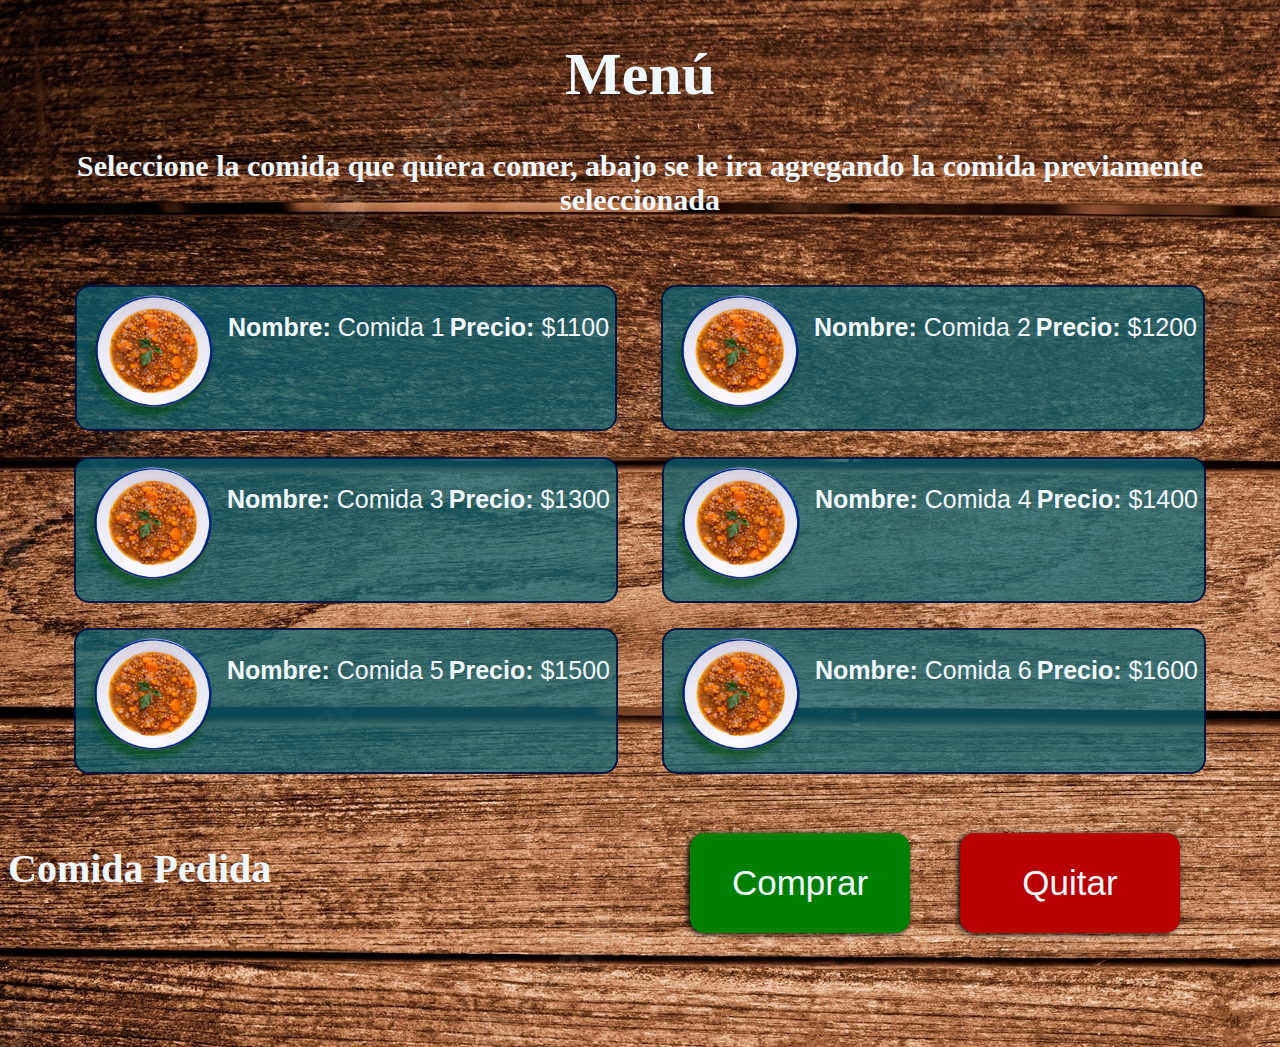
<file: index.html>
<!DOCTYPE html>
<html lang="en">
<head>
    <meta charset="UTF-8">
    <meta http-equiv="X-UA-Compatible" content="IE=edge">
    <meta name="viewport" content="width=device-width, initial-scale=1.0">
    <title>Menu</title>
    <link rel="stylesheet" href="style/main.css">
</head>
<body>
    <h1>Menú</h1>
    <p class="intruccuion">Seleccione la comida que quiera comer, abajo se le ira agregando la comida previamente seleccionada</p>
    <div class="comida">
        <div class="clases-comida">
                    <button onclick="agregaruno('A')" class="comida2" id="comida-primera" value="boton">
                        <img src="img/2.png" id="imagen" alt="">
                        <p class="parrafo" id="info"><span>Nombre: </span>Comida 1</p>
                        <p class="parrafo" id="info"><span>Precio: </span>$1100</p>
                    </button>


                    <button onclick="agregardos('B')" class="comida2" id="comida-segunda">
                        <img src="img/2.png" id="imagen" alt="">
                        <p class="parrafo" id="info"><span>Nombre: </span>Comida 2</p>
                        <p class="parrafo" id="info"><span>Precio: </span>$1200</p>
                    </button>



                    <button onclick="agregartres('C')" class="comida2" id="comida-tercera">
                        <img src="img/2.png" id="imagen" alt="">
                        <p class="parrafo" id="info"><span>Nombre: </span>Comida 3</p>
                        <p class="parrafo" id="info"><span>Precio: </span>$1300</p>
                    </button>



                    <button onclick="agregarcuatro('D')" class="comida2" id="comida-cuarta">
                        <img src="img/2.png" id="imagen" alt="">
                        <p class="parrafo" id="info"><span>Nombre: </span>Comida 4</p>
                        <p class="parrafo" id="info"><span>Precio: </span>$1400</p>
                    </button>



                    <button onclick="agregarquinto('E')" class="comida2" id="comida-quinta">
                        <img src="img/2.png" id="imagen" alt="">
                        <p class="parrafo" id="info"><span>Nombre: </span>Comida 5</p>
                        <p class="parrafo" id="info"><span>Precio: </span>$1500</p>
                    </button>



                    <button onclick="agregarsexto('F')" class="comida2" id="comida-sexta">
                        <img src="img/2.png" id="imagen" alt="">
                        <p class="parrafo" id="info"><span>Nombre: </span>Comida 6</p>
                        <p class="parrafo" id="info"><span>Precio: </span>$1600</p>
                    </button>

            </div>
        </div>
    </div>

    <div>
        <h2>Comida Pedida</h2>
        <div  id="comida-pedida">

        </div>

        <div class="botones">

            <div class="comprar boton" id="comprar">
                <button onclick="comprar()" >Comprar</button>
            </div>

            <div class="eliminar boton">
                <button onclick="eliminar('btnEliminar')">Quitar</button>
            </div>
            
        </div>
    </div>

    <script src="js/main.js"></script>
</body>
</html>
</file>
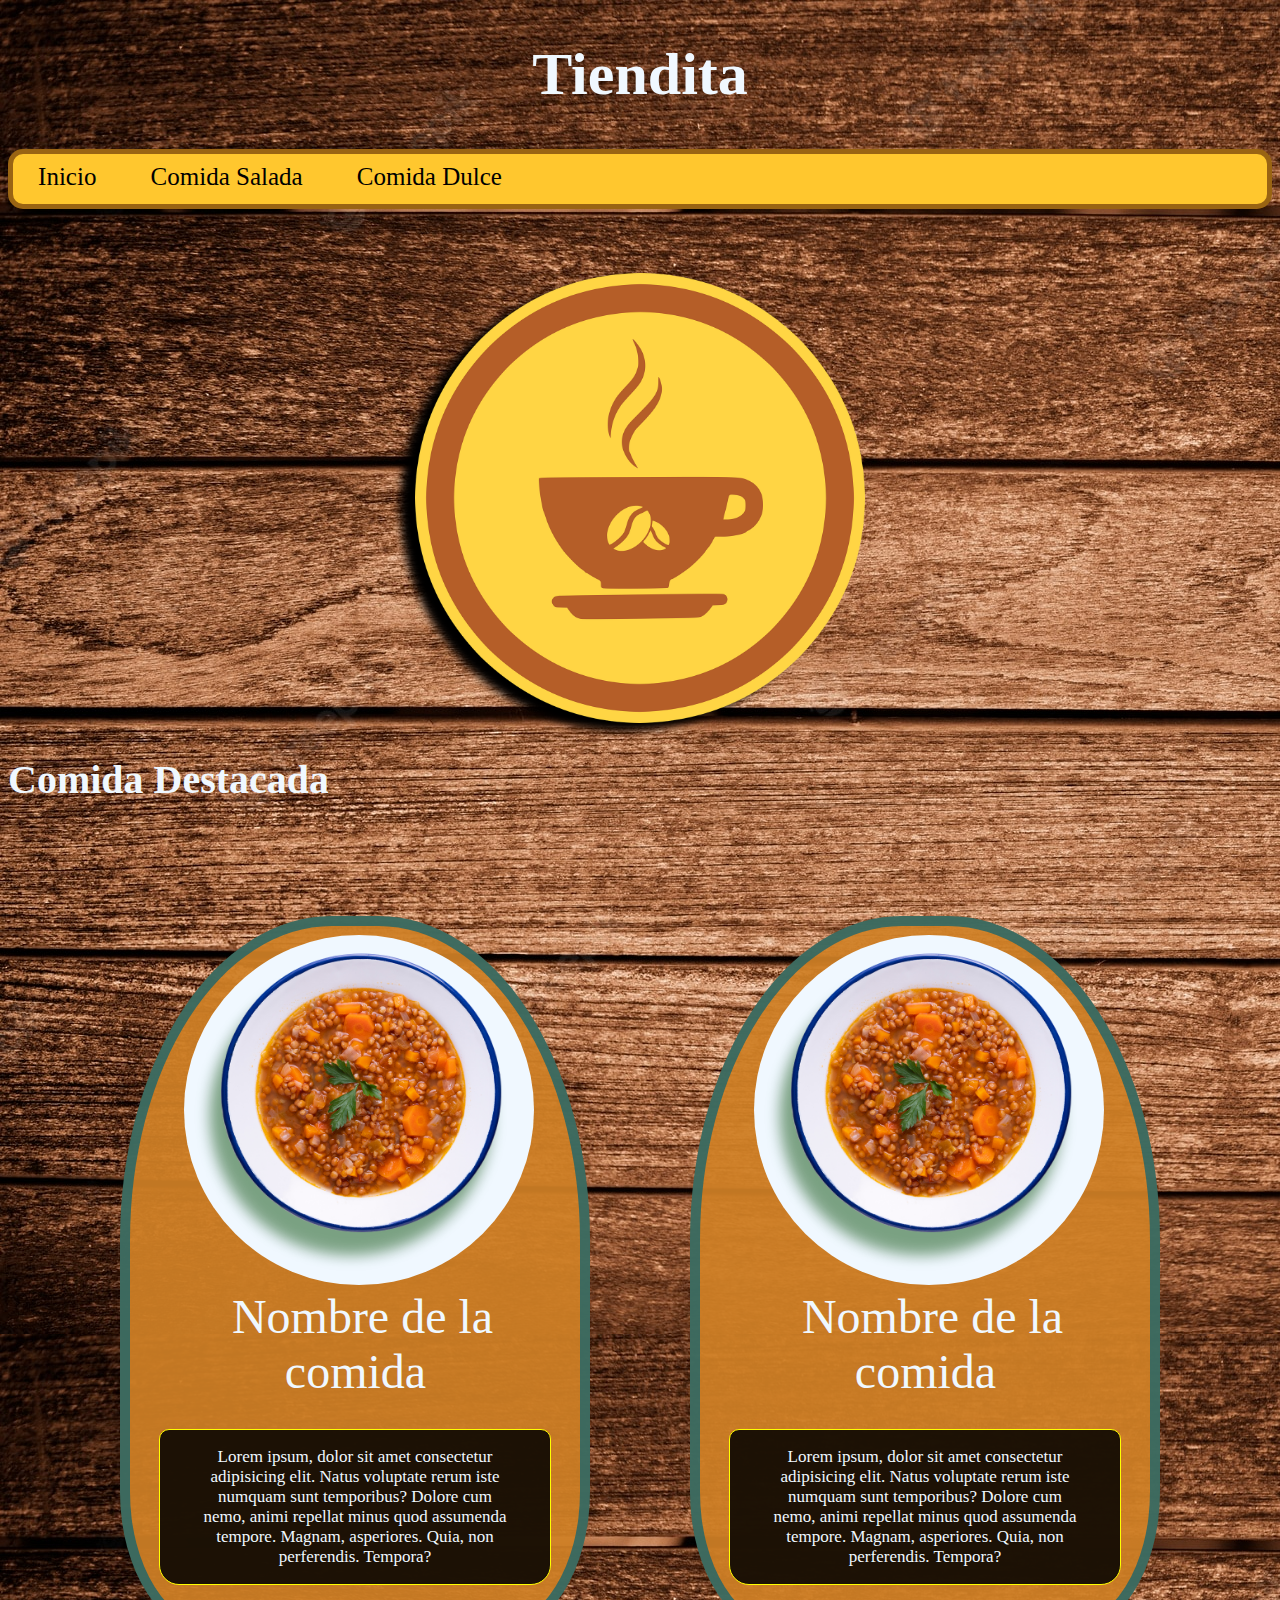
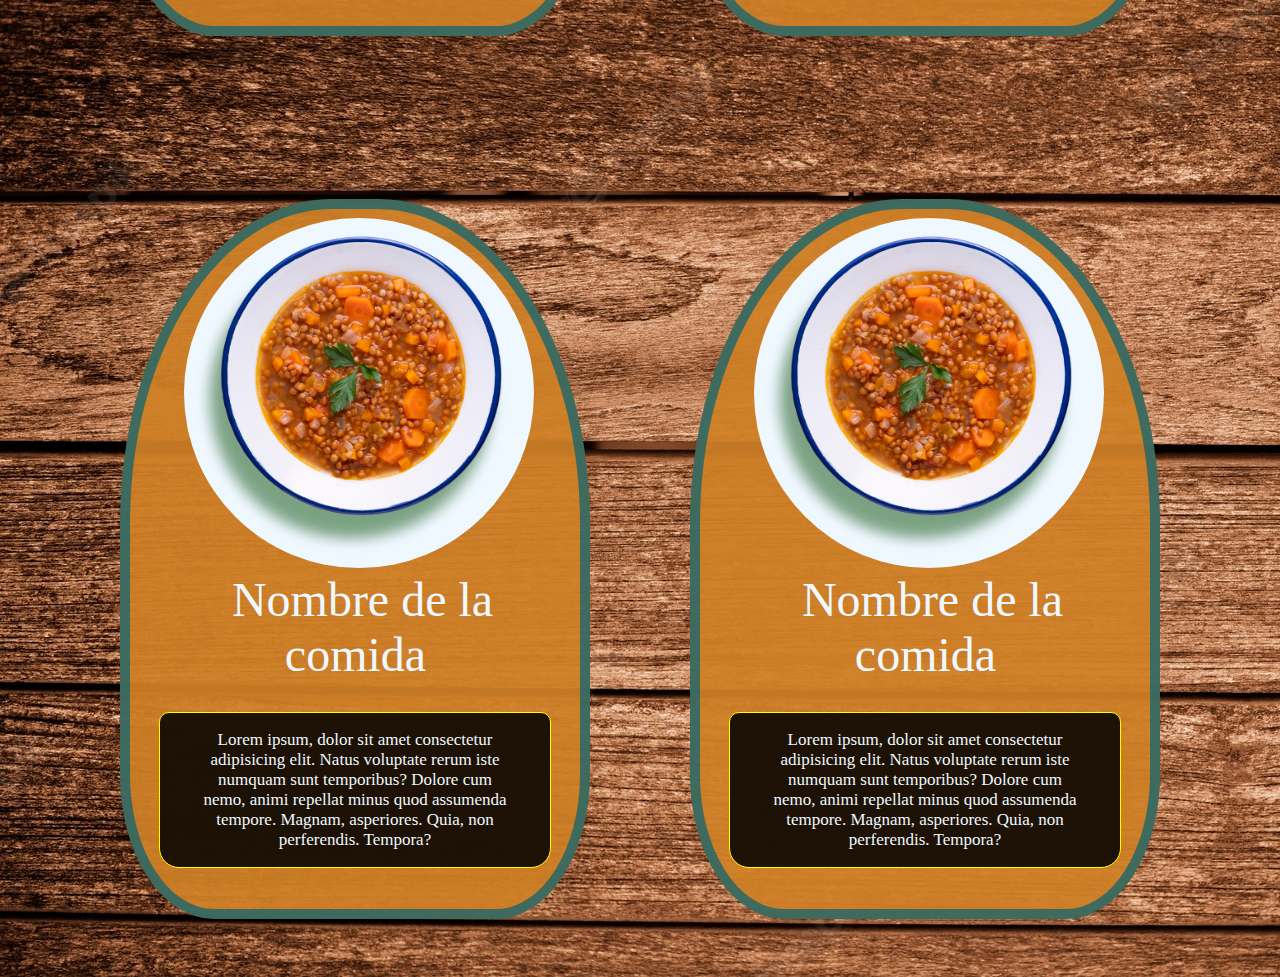
<file: src/index.html>
<!DOCTYPE html>
<html lang="en">
<head>
    <meta charset="UTF-8">
    <meta http-equiv="X-UA-Compatible" content="IE=edge">
    <meta name="viewport" content="width=device-width, initial-scale=1.0">
    <title>Tiendita</title>
    <link rel="stylesheet" href="style/main.css">
    <link rel="icon" href="img/Icono/coffee.png">
</head>
<body>
    <h1>Tiendita</h1>
    <div class="nav">
        <li>
            <a href="index.html">Inicio</a>
            <a href="menuSalado.html">Comida Salada</a>
            <a href="">Comida Dulce</a>
        </li>
    </div>

    <div class="icono">
        <img src="img/Icono/coffee.png" alt="icono">
    </div>

    <h2>Comida Destacada</h2>

    <div class="comida-popular">

        <div class="detalleDeLaComida">
            <div class="vitrina ">
                <img src="img/2.png" alt="">
                <a href="menuSalado.html" class="nombreDelAlimento">Nombre de la comida</a>
            </div>
            
            <div class="discripcionComida">
                <p>Lorem ipsum, dolor sit amet consectetur adipisicing elit. Natus voluptate rerum iste numquam sunt temporibus? Dolore cum nemo, animi repellat minus quod assumenda tempore. Magnam, asperiores. Quia, non perferendis. Tempora?</p>
            </div>
        </div>
        
        <div class="detalleDeLaComida2">
            <div class="vitrina2 ">
                <img src="img/2.png" alt="">
                <a href="menuSalado.html" class="nombreDelAlimento">Nombre de la comida</a>
            </div>
            
            <div class="discripcionComida">
                <p>Lorem ipsum, dolor sit amet consectetur adipisicing elit. Natus voluptate rerum iste numquam sunt temporibus? Dolore cum nemo, animi repellat minus quod assumenda tempore. Magnam, asperiores. Quia, non perferendis. Tempora?</p>
            </div>
        </div>

    </div>

    <div class="comida-popular">

        <div class="detalleDeLaComida">
            <div class="vitrina ">
                <img src="img/2.png" alt="">
                <a href="menuSalado.html" class="nombreDelAlimento">Nombre de la comida</a>
            </div>

            <div class="discripcionComida">
                <p>Lorem ipsum, dolor sit amet consectetur adipisicing elit. Natus voluptate rerum iste numquam sunt temporibus? Dolore cum nemo, animi repellat minus quod assumenda tempore. Magnam, asperiores. Quia, non perferendis. Tempora?</p>
            </div>
        </div>
        
        <div class="detalleDeLaComida2">
            <div class="vitrina2 ">
                <img src="img/2.png" href alt="">
                <a href="menuSalado.html" class="nombreDelAlimento">Nombre de la comida</a>
            </div>
            
            <div class="discripcionComida">
                <p>Lorem ipsum, dolor sit amet consectetur adipisicing elit. Natus voluptate rerum iste numquam sunt temporibus? Dolore cum nemo, animi repellat minus quod assumenda tempore. Magnam, asperiores. Quia, non perferendis. Tempora?</p>
            </div>
        </div>
        
    </div>
</body>
</html>
</file>
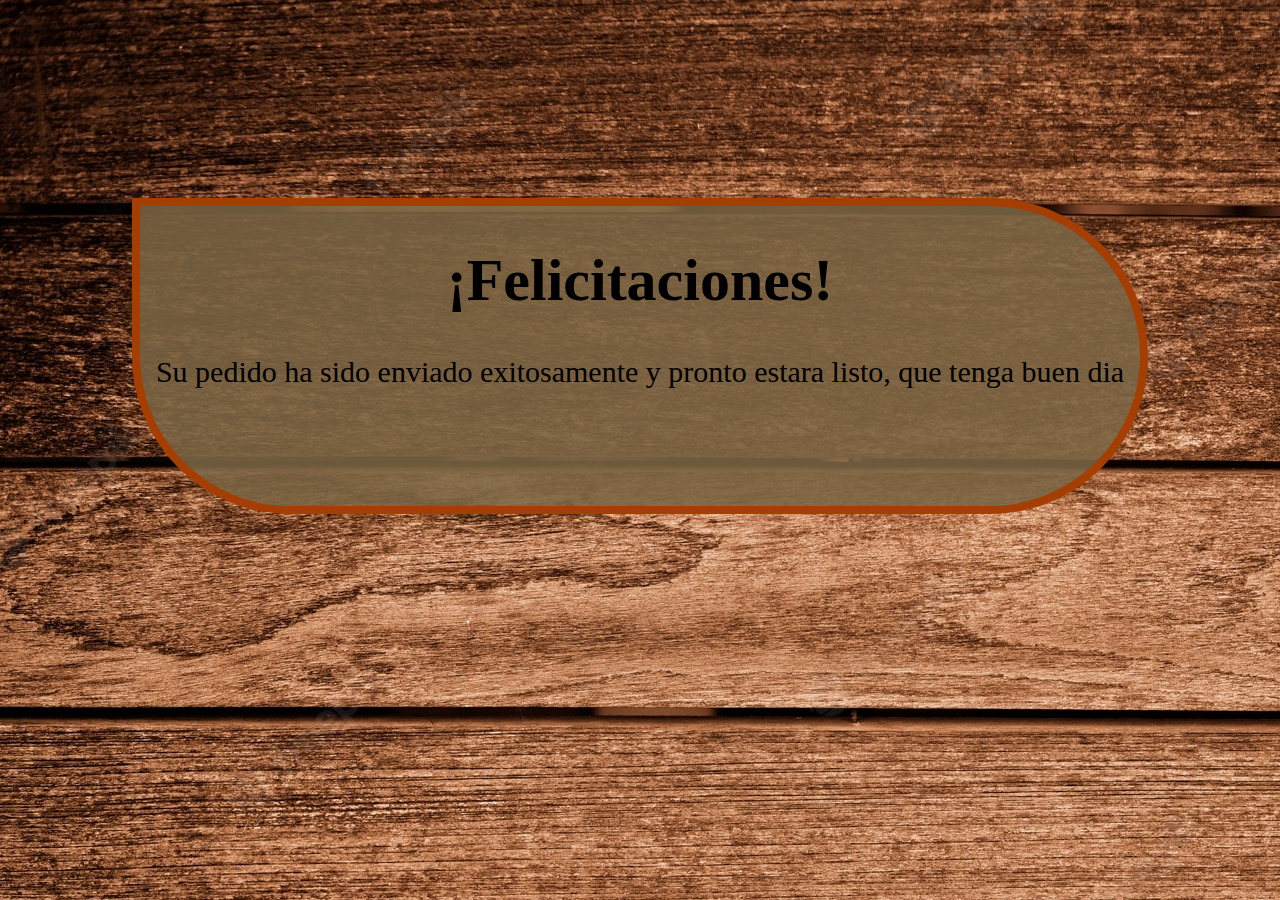
<file: Comprado.html>
<!DOCTYPE html>
<html lang="en">
<head>
    <meta charset="UTF-8">
    <meta http-equiv="X-UA-Compatible" content="IE=edge">
    <meta name="viewport" content="width=device-width, initial-scale=1.0">
    <title>Compra</title>
    <link rel="stylesheet" href="style/main.css">
</head>
<body>
    
    <div class="comida">
        <div class="mensaje">
            <h1 class="texto-mensaje">¡Felicitaciones!</h1>
            <p class="texto-mensaje Compra-parrafo">Su pedido ha sido enviado exitosamente y pronto estara listo, que tenga buen dia</p>
        </div>
    </div>

    <script src="js/main.js"></script>
</body>
</html>
</file>
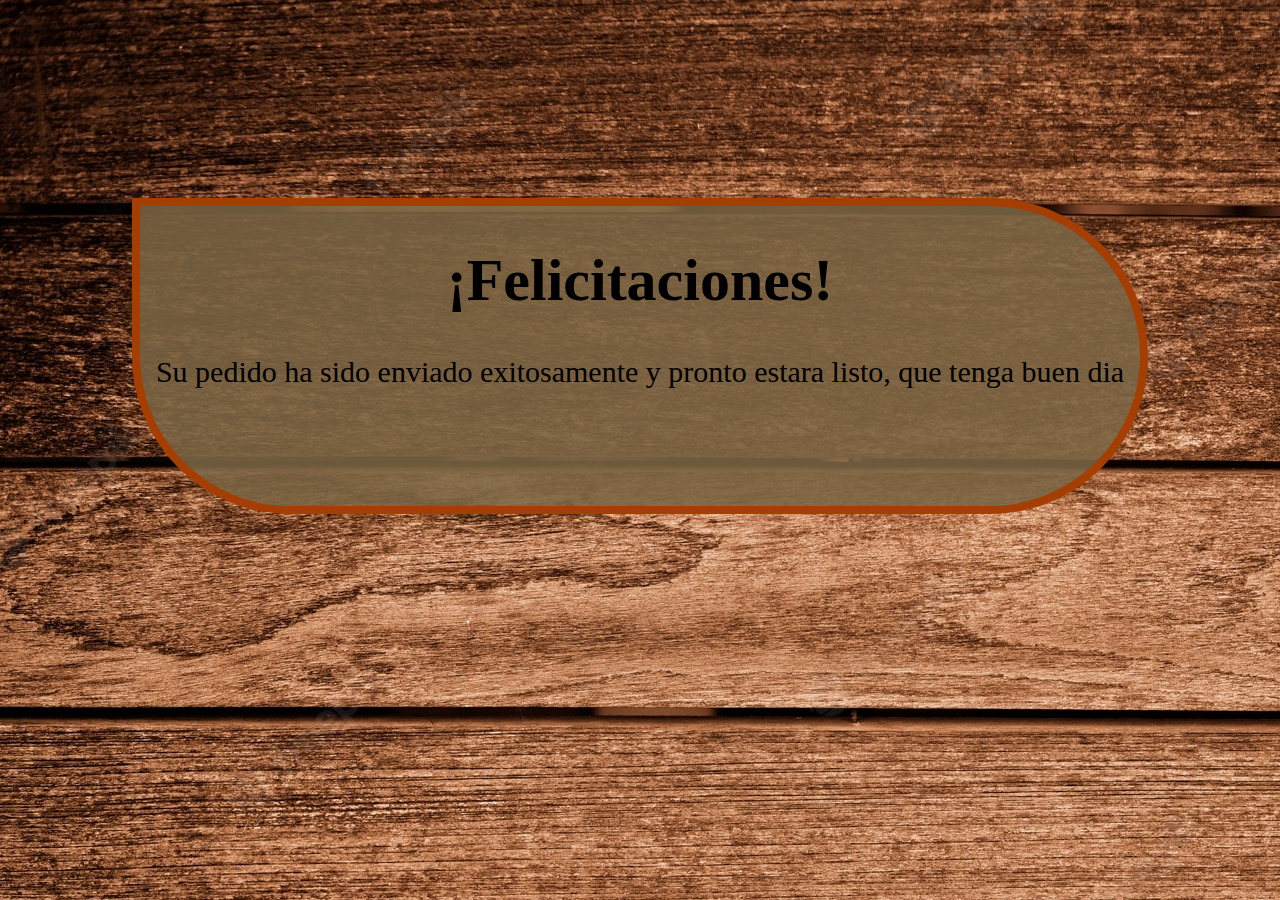
<file: src/Comprado.html>
<!DOCTYPE html>
<html lang="en">
<head>
    <meta charset="UTF-8">
    <meta http-equiv="X-UA-Compatible" content="IE=edge">
    <meta name="viewport" content="width=device-width, initial-scale=1.0">
    <title>Compra</title>
    <link rel="stylesheet" href="style/main.css">
    <link rel="icon" href="img/Icono/coffee.png">
</head>
<body>
    
    <div class="comida">
        <div class="mensaje">
            <h1 class="texto-mensaje">¡Felicitaciones!</h1>
            <p class="texto-mensaje Compra-parrafo">Su pedido ha sido enviado exitosamente y pronto estara listo, que tenga buen dia</p>
        </div>
    </div>

    <script src="js/main.js"></script>
</body>
</html>
</file>
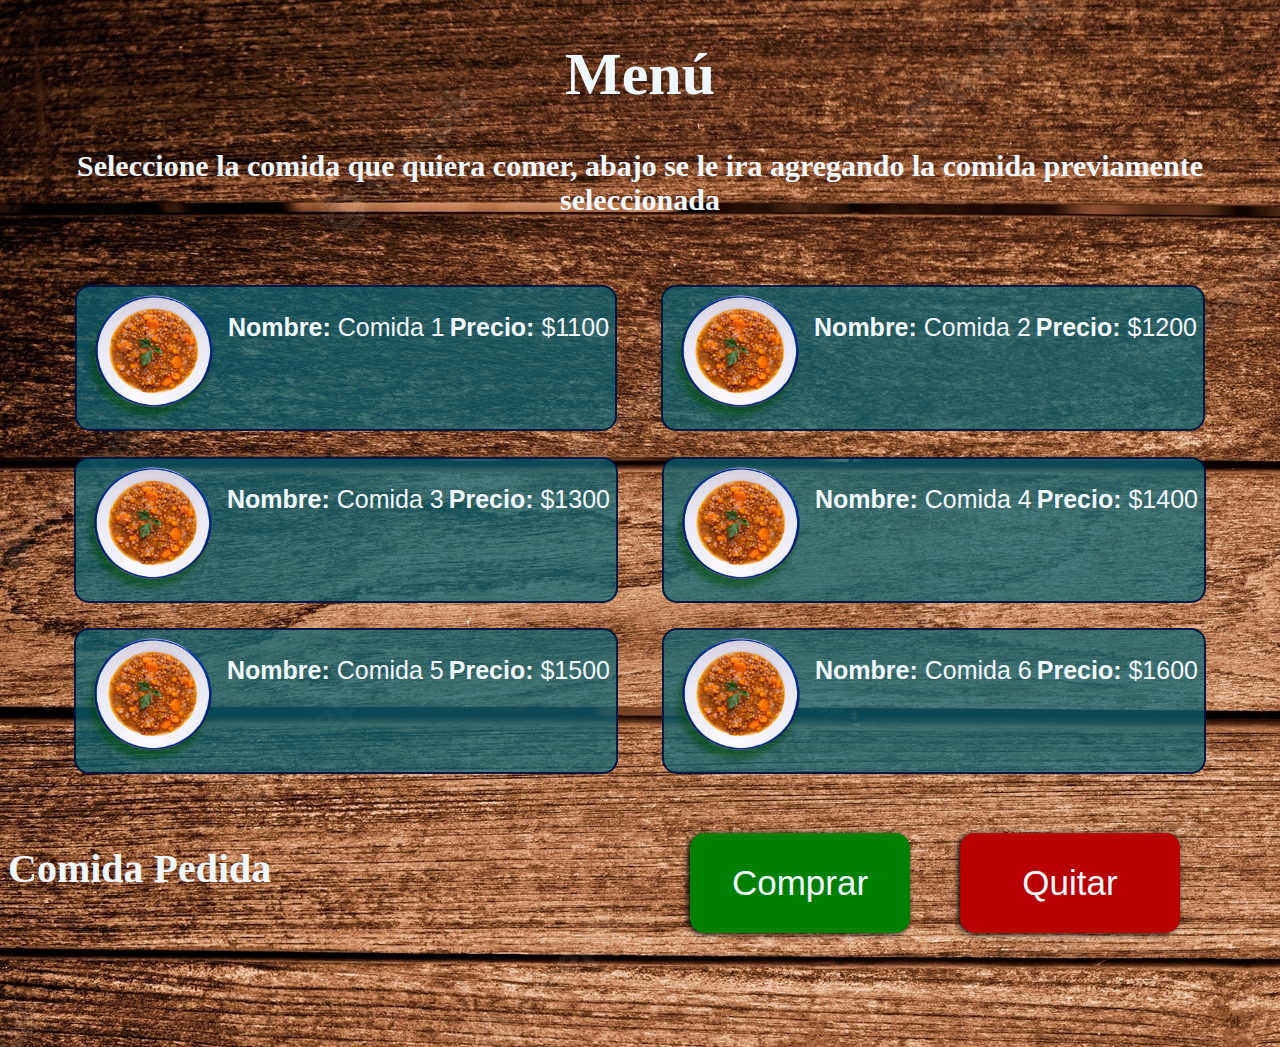
<file: src/MenuSalado.html>
<!DOCTYPE html>
<html lang="en">
<head>
    <meta charset="UTF-8">
    <meta http-equiv="X-UA-Compatible" content="IE=edge">
    <meta name="viewport" content="width=device-width, initial-scale=1.0">
    <title>Menu</title>
    <link rel="stylesheet" href="style/main.css">
    <link rel="icon" href="img/Icono/coffee.png">
</head>
<body>
    <h1>Menú</h1>
    <p class="intruccuion">Seleccione la comida que quiera comer, abajo se le ira agregando la comida previamente seleccionada</p>
    <div class="comida">
        <div class="clases-comida">
                    <button onclick="agregaruno('A')" class="comida2" id="comida-primera" value="boton">
                        <img src="img/2.png" id="imagen" alt="">
                        <p class="parrafo" id="info"><span>Nombre: </span>Comida 1</p>
                        <p class="parrafo" id="info"><span>Precio: </span>$1100</p>
                    </button>


                    <button onclick="agregardos('B')" class="comida2" id="comida-segunda">
                        <img src="img/2.png" id="imagen" alt="">
                        <p class="parrafo" id="info"><span>Nombre: </span>Comida 2</p>
                        <p class="parrafo" id="info"><span>Precio: </span>$1200</p>
                    </button>



                    <button onclick="agregartres('C')" class="comida2" id="comida-tercera">
                        <img src="img/2.png" id="imagen" alt="">
                        <p class="parrafo" id="info"><span>Nombre: </span>Comida 3</p>
                        <p class="parrafo" id="info"><span>Precio: </span>$1300</p>
                    </button>



                    <button onclick="agregarcuatro('D')" class="comida2" id="comida-cuarta">
                        <img src="img/2.png" id="imagen" alt="">
                        <p class="parrafo" id="info"><span>Nombre: </span>Comida 4</p>
                        <p class="parrafo" id="info"><span>Precio: </span>$1400</p>
                    </button>



                    <button onclick="agregarquinto('E')" class="comida2" id="comida-quinta">
                        <img src="img/2.png" id="imagen" alt="">
                        <p class="parrafo" id="info"><span>Nombre: </span>Comida 5</p>
                        <p class="parrafo" id="info"><span>Precio: </span>$1500</p>
                    </button>



                    <button onclick="agregarsexto('F')" class="comida2" id="comida-sexta">
                        <img src="img/2.png" id="imagen" alt="">
                        <p class="parrafo" id="info"><span>Nombre: </span>Comida 6</p>
                        <p class="parrafo" id="info"><span>Precio: </span>$1600</p>
                    </button>

            </div>
        </div>
    </div>

    <div>
        <h2>Comida Pedida</h2>
        <div  id="comida-pedida">

        </div>

        <div class="botones">

            <div class="comprar boton" id="comprar">
                <button onclick="comprar()" >Comprar</button>
            </div>

            <div class="eliminar boton">
                <button onclick="eliminar('btnEliminar')">Quitar</button>
            </div>
            
        </div>
    </div>

    <script src="js/main.js"></script>
</body>
</html>
</file>
<file: style/main.css>
body{
    background-image: url(../img/fondo.jpg);
}
h1{
    color: aliceblue;
    text-align: center;
    font-size: 60px;
}
.intruccuion{
    text-align: center;
    font-weight: bold;
    font-size: 30px;
}
h2{
    color: aliceblue;
    font-size: 40px;
}
p{
    color: aliceblue;
}
.comida{
    display: flex;
    align-items: center;
    justify-content: center;
    text-align: center;
    border-radius: 15px;
}
.clases-comida{
    margin-top: 2%;
    margin-bottom: 2%;
    border-radius: 15px;
}
.comida2{
    border: 2px solid rgb(2, 22, 65);
    display: inline-flex;
    margin: 20px;
    margin-top: 1%;
    margin-bottom: 1%;
    background: rgba(11, 100, 116, 0.733);
    border-radius: 15px;
    transition: 0.5s;
}
.comida2:hover{
    transition: 0.5s;
    background: rgba(12, 89, 102, 0.747);
}
.comida2:focus{
    transition: 0.5s;
    background: rgba(5, 53, 61, 0.747);
}
.comida2 img{
    width: 140px;
    height: 140px;
}
.comida2 p{
    font-size: 25px;
    margin-left: 5px;
}
.parrafo span{
    font-weight: bold;
}
.botones{
    align-items: center;
    justify-content: center;
    text-align: center;
    display: flex;
}
.botones button{
    position: relative;
    width: 220px;
    height: 100px;
    border-radius: 15px;
    border: transparent;
    font-size: 20px;
    left: 100%;
    bottom: 100px;
    margin-top: 8px;
    margin-left: 50px;
    margin-bottom: 6px;
    box-shadow: -2px 1px 6px #000;
}
.eliminar button{
    font-size: 35px;
    color: aliceblue;
    transition: 0.7s;
    background-color: rgb(185, 0, 0);
}
.eliminar button:hover{
    box-shadow: -20px 1px 20px #000;
    transform: scale(1.05);
    transition: 0.7s;
    background-color: rgb(212, 0, 0);
}
.comprar button{
    font-size: 35px;
    color: aliceblue;
    transition: 0.7s;
    background-color: green;
}
.comprar button:hover{
    box-shadow: -20px 1px 20px #000;
    transform: scale(1.05);
    transition: 0.7s;
    background-color: rgb(0, 163, 0);
}
.comida-pedida{
    width: 585px;
    align-items: center;
    justify-content: center;
    text-align: center;
    background-color: rgba(148, 124, 88, 0.795);
    border: 8px solid rgb(165, 62, 2) ;
    border-radius: 15px;
}
.mensaje{
    margin-top: 15%;
    background-color: rgba(122, 101, 68, 0.884);
    border: 8px solid rgb(165, 62, 2) ;
    border-bottom-left-radius: 200px;
    border-bottom-right-radius: 200px;
    border-top-right-radius: 200px;
    width: 1000px;
    height: 300px;

}
.texto-mensaje{
    color: #000;
}
.Compra-parrafo{
    font-size: 30px;
}
.boton-volver{
    align-items: center;
    justify-content: center;
    text-align: center;
    display: flex;
}
.boton-volver button{
    position: relative;
    width: 260px;
    height: 100px;
    border-radius: 15px;
    font-size: 20px;
    bottom: 100px;
    top: 15px;
    left: -10px;
    box-shadow: -2px 1px 6px #000;
}
.volver button{
    
    font-size: 35px;
    color: aliceblue;
    transition: 0.7s;
    background-color: rgb(5, 87, 5);
}
@media screen and (max-width: 1074px) {
    

   .botones button{
    position: relative;
    width: 220px;
    height: 100px;
    border-radius: 15px;
    border: transparent;
    font-size: 20px;
    box-shadow: -2px 1px 6px #000;
    left: 600px;
    }
    .eliminar button{
        font-size: 35px;
        color: aliceblue;
        transition: 0.7s;
        background-color: rgb(185, 0, 0);

    }
    .eliminar button:hover{
        box-shadow: -20px 1px 20px #000;
        transform: scale(1.05);
        transition: 0.7s;
        background-color: rgb(212, 0, 0);
    }
    .comprar button{
        font-size: 35px;
        color: aliceblue;
        transition: 0.7s;
        background-color: green;
    }
    
    .comprar button:hover{
        box-shadow: -20px 1px 20px #000;
        transform: scale(1.05);
        transition: 0.7s;
        background-color: rgb(0, 163, 0);
    }

}
@media screen and (max-width: 900px) {
    .botones{
        align-items: center;
        justify-content: center;
        text-align: center;
        display: flex;
    }

    .botones button{
        position: relative;
        width: 220px;
        height: 100px;
        border-radius: 15px;
        border: transparent;
        font-size: 20px;
        left: -50%;
        bottom: 100px;
        margin-top: 120px;
        margin-bottom: 6px;
        box-shadow: -2px 1px 6px #000;
    }
    .eliminar button{
        font-size: 35px;
        color: aliceblue;
        transition: 0.7s;
        background-color: rgb(185, 0, 0);

    }
    .eliminar button:hover{
        box-shadow: -20px 1px 20px #000;
        transform: scale(1.05);
        transition: 0.7s;
        background-color: rgb(212, 0, 0);
    }
    .comprar button{
        font-size: 35px;
        color: aliceblue;
        transition: 0.7s;
        background-color: green;
    }
    
    .comprar button:hover{
        box-shadow: -20px 1px 20px #000;
        transform: scale(1.05);
        transition: 0.7s;
        background-color: rgb(0, 163, 0);
    }

}
@media screen and (max-width: 740px) {

    .comida{
        display: flex;
        align-items: center;
        justify-content: center;
        text-align: center;
        border-radius: 15px;
    }
    .clases-comida{
        margin-top: 2%;
        margin-bottom: 2%;
        border-radius: 15px;
    }
    .comida2{
        border: 2px solid rgb(2, 22, 65);
        display: inline-flex;
        margin: 20px;
        margin-top: 1%;
        margin-bottom: 1%;
        background: rgba(11, 100, 116, 0.733);
        border-radius: 15px;
        transition: 0.5s;
    }
    .comida2:hover{
        transition: 0.5s;
        background: rgba(12, 89, 102, 0.747);
    }
    .comida2:focus{
        transition: 0.5s;
        background: rgba(5, 53, 61, 0.747);
    }
    
    .comida2 img{
        width: 140px;
        height: 140px;
    }
    .comida2 p{
        font-size: 25px;
        margin-left: 5px;
    }
    .comida-pedida{
        align-items: flex-start;
        justify-content: start;
        text-align: start;
        background-color: rgba(148, 124, 88, 0.795);
        border: 8px solid rgb(165, 62, 2) ;
        border-radius: 15px;
        margin-left: -5%;
    }
    .parrafo span{
        font-weight: bold;
        display: block;
        font-size: 20px;
    }

    .botones{
        align-items: flex-start ;
        justify-content:start;
        text-align: start;
        display: block;
    }

    .botones button{
        position: relative;
        width: 200px;
        height: 100px;
        border-radius: 15px;
        border: transparent;
        font-size: 20px;
        left: 0%;
        bottom: 100px;

        box-shadow: -2px 1px 6px #000;
    }
    .eliminar button{
        font-size: 35px;
        color: aliceblue;
        transition: 0.7s;
        background-color: rgb(185, 0, 0);
        top: -160px;

    }
    .eliminar button:hover{
        box-shadow: -20px 1px 20px #000;
        transform: scale(1.05);
        transition: 0.7s;
        background-color: rgb(212, 0, 0);
    }
    .comprar button{
        font-size: 35px;
        color: aliceblue;
        transition: 0.7s;
        background-color: green;
    }
    
    .comprar button:hover{
        box-shadow: -20px 1px 20px #000;
        transform: scale(1.05);
        transition: 0.7s;
        background-color: rgb(0, 163, 0);
    }

}
</file>
<file: src/style/main.css>
body{
    background-image: url(../img/fondo.jpg);
}
h1{
    color: aliceblue;
    text-align: center;
    font-size: 60px;
}

/*Index*/
.nav{
    width: auto;
    height: 50px;
    background-color: rgb(255, 199, 46);
    border-radius: 15px;
    border: rgb(153, 100, 19) solid 5px;
}
.nav li{
    list-style: none;
    margin-top: 0.7%;
}
.nav a{
    font-size: 25px;
    margin: 2%;
    color: #000;
    transition: 0.5s;
    text-decoration: none;
}
.nav a:hover{
    color: rgb(238, 106, 12);
    transition: 0.5s;
    font-size: 28px;
}

.icono{
    align-items: center;
    justify-content: center;
    text-align: center;
    display: flex;

    margin-top: 5%;
    filter: drop-shadow(-15px 8px 4px #000);
}
.icono img{
    width: auto;
    height: auto;
    max-width: 450px;
    max-height: 450px;
}
.comida-popular{
    align-items: center;
    justify-content: center;
    text-align: center;
    display: flex;
    margin-top: 5%;
    
}

.detalleDeLaComida {
    align-items: center;
    justify-content: center;
    text-align: center;
    display: block;
    width: 450px;
    height: 700px;
    background-color: rgba(207, 128, 37, 0.932);
    margin: 50px;
    border-top-left-radius: 45%;
    border-top-right-radius: 45%;
    border-bottom-left-radius: 20%;
    border-bottom-right-radius: 20%;
    border: rgba(11, 100, 116, 0.733) solid 10px;
}
.vitrina{
    margin-top: 2%;
    margin-left: 12%;
    margin-bottom: 40%;
    position: relative;
    width: 350px;
    height: 350px;
    background-color: aliceblue;
    border-radius: 50%;
}
.vitrina img{
    align-items: center;
    justify-content: center;
    text-align: center;
    width: auto;
    height: auto;
    max-width: 350px;
    max-height: 350px;
}

.detalleDeLaComida2{
    align-items: center;
    justify-content: center;
    text-align: center;
    display: block;
    width: 450px;
    height: 700px;
    background-color: rgba(207, 128, 37, 0.932);
    margin: 50px;
    border-top-left-radius: 45%;
    border-top-right-radius: 45%;
    border-bottom-left-radius: 20%;
    border-bottom-right-radius: 20%;
    border: rgba(11, 100, 116, 0.733) solid 10px;
}
.vitrina2{
    margin-top: 2%;
    margin-left: 12%;
    margin-bottom: 40%;
    position: relative;
    width: 350px;
    height: 350px;
    background-color: aliceblue;
    border-radius: 50%;
}
.vitrina2 img{
    align-items: center;
    justify-content: center;
    text-align: center;
    width: auto;
    height: auto;
    max-width: 350px;
    max-height: 350px;
}
.nombreDelAlimento{
    font-size: 3rem;
    margin: 2%;
    color: aliceblue;
    text-decoration: none;
}
.discripcionComida{
    margin-left: auto;
    margin-right: auto;
    width: 390px;
    background-color: rgba(0, 0, 0, 0.858);
    border: yellow 1px solid;
    margin-top: -8%;
    border-top-left-radius: 10px;
    border-top-right-radius: 10px;
    border-bottom-left-radius: 20px;
    border-bottom-right-radius: 20px;
}
.discripcionComida p{
    font-size: 17px;
    margin-left: 10%;
    margin-right: 10%;
}

/*Fin de Index*/

/*Menu Salado*/
.intruccuion{
    text-align: center;
    font-weight: bold;
    font-size: 30px;
}
h2{
    color: aliceblue;
    font-size: 40px;
}
p{
    color: aliceblue;
}
.comida{
    display: flex;
    align-items: center;
    justify-content: center;
    text-align: center;
    border-radius: 15px;
}
.clases-comida{
    margin-top: 2%;
    margin-bottom: 2%;
    border-radius: 15px;
}
.comida2{
    border: 2px solid rgb(2, 22, 65);
    display: inline-flex;
    margin: 20px;
    margin-top: 1%;
    margin-bottom: 1%;
    background: rgba(11, 100, 116, 0.733);
    border-radius: 15px;
    transition: 0.5s;
}
.comida2:hover{
    transition: 0.5s;
    background: rgba(12, 89, 102, 0.747);
}
.comida2:focus{
    transition: 0.5s;
    background: rgba(5, 53, 61, 0.747);
}
.comida2 img{
    width: 140px;
    height: 140px;
}
.comida2 p{
    font-size: 25px;
    margin-left: 5px;
}
.parrafo span{
    font-weight: bold;
}
.botones{
    align-items: center;
    justify-content: center;
    text-align: center;
    display: flex;
}
.botones button{
    position: relative;
    width: 220px;
    height: 100px;
    border-radius: 15px;
    border: transparent;
    font-size: 20px;
    left: 100%;
    bottom: 100px;
    margin-top: 8px;
    margin-left: 50px;
    margin-bottom: 6px;
    box-shadow: -2px 1px 6px #000;
}
.eliminar button{
    font-size: 35px;
    color: aliceblue;
    transition: 0.7s;
    background-color: rgb(185, 0, 0);
}
.eliminar button:hover{
    box-shadow: -20px 1px 20px #000;
    transform: scale(1.05);
    transition: 0.7s;
    background-color: rgb(212, 0, 0);
}
.comprar button{
    font-size: 35px;
    color: aliceblue;
    transition: 0.7s;
    background-color: green;
}
.comprar button:hover{
    box-shadow: -20px 1px 20px #000;
    transform: scale(1.05);
    transition: 0.7s;
    background-color: rgb(0, 163, 0);
}
.comida-pedida{
    width: 585px;
    align-items: center;
    justify-content: center;
    text-align: center;
    background-color: rgba(148, 124, 88, 0.795);
    border: 8px solid rgb(165, 62, 2) ;
    border-radius: 15px;
}
.mensaje{
    margin-top: 15%;
    background-color: rgba(122, 101, 68, 0.884);
    border: 8px solid rgb(165, 62, 2) ;
    border-bottom-left-radius: 200px;
    border-bottom-right-radius: 200px;
    border-top-right-radius: 200px;
    width: 1000px;
    height: 300px;

}
.texto-mensaje{
    color: #000;
}
.Compra-parrafo{
    font-size: 30px;
}
.boton-volver{
    align-items: center;
    justify-content: center;
    text-align: center;
    display: flex;
}
.boton-volver button{
    position: relative;
    width: 260px;
    height: 100px;
    border-radius: 15px;
    font-size: 20px;
    bottom: 100px;
    top: 15px;
    left: -10px;
    box-shadow: -2px 1px 6px #000;
}
.volver button{
    
    font-size: 35px;
    color: aliceblue;
    transition: 0.7s;
    background-color: rgb(5, 87, 5);
}
@media screen and (max-width: 1074px) {
    

   .botones button{
    position: relative;
    width: 220px;
    height: 100px;
    border-radius: 15px;
    border: transparent;
    font-size: 20px;
    box-shadow: -2px 1px 6px #000;
    left: 600px;
    }
    .eliminar button{
        font-size: 35px;
        color: aliceblue;
        transition: 0.7s;
        background-color: rgb(185, 0, 0);

    }
    .eliminar button:hover{
        box-shadow: -20px 1px 20px #000;
        transform: scale(1.05);
        transition: 0.7s;
        background-color: rgb(212, 0, 0);
    }
    .comprar button{
        font-size: 35px;
        color: aliceblue;
        transition: 0.7s;
        background-color: green;
    }
    
    .comprar button:hover{
        box-shadow: -20px 1px 20px #000;
        transform: scale(1.05);
        transition: 0.7s;
        background-color: rgb(0, 163, 0);
    }

}
@media screen and (max-width: 900px) {
    .botones{
        align-items: center;
        justify-content: center;
        text-align: center;
        display: flex;
    }

    .botones button{
        position: relative;
        width: 220px;
        height: 100px;
        border-radius: 15px;
        border: transparent;
        font-size: 20px;
        left: -50%;
        bottom: 100px;
        margin-top: 120px;
        margin-bottom: 6px;
        box-shadow: -2px 1px 6px #000;
    }
    .eliminar button{
        font-size: 35px;
        color: aliceblue;
        transition: 0.7s;
        background-color: rgb(185, 0, 0);

    }
    .eliminar button:hover{
        box-shadow: -20px 1px 20px #000;
        transform: scale(1.05);
        transition: 0.7s;
        background-color: rgb(212, 0, 0);
    }
    .comprar button{
        font-size: 35px;
        color: aliceblue;
        transition: 0.7s;
        background-color: green;
    }
    
    .comprar button:hover{
        box-shadow: -20px 1px 20px #000;
        transform: scale(1.05);
        transition: 0.7s;
        background-color: rgb(0, 163, 0);
    }

}
@media screen and (max-width: 740px) {

    .comida{
        display: flex;
        align-items: center;
        justify-content: center;
        text-align: center;
        border-radius: 15px;
    }
    .clases-comida{
        margin-top: 2%;
        margin-bottom: 2%;
        border-radius: 15px;
    }
    .comida2{
        border: 2px solid rgb(2, 22, 65);
        display: inline-flex;
        margin: 20px;
        margin-top: 1%;
        margin-bottom: 1%;
        background: rgba(11, 100, 116, 0.733);
        border-radius: 15px;
        transition: 0.5s;
    }
    .comida2:hover{
        transition: 0.5s;
        background: rgba(12, 89, 102, 0.747);
    }
    .comida2:focus{
        transition: 0.5s;
        background: rgba(5, 53, 61, 0.747);
    }
    
    .comida2 img{
        width: 140px;
        height: 140px;
    }
    .comida2 p{
        font-size: 25px;
        margin-left: 5px;
    }
    .comida-pedida{
        align-items: flex-start;
        justify-content: start;
        text-align: start;
        background-color: rgba(148, 124, 88, 0.795);
        border: 8px solid rgb(165, 62, 2) ;
        border-radius: 15px;
        margin-left: -5%;
    }
    .parrafo span{
        font-weight: bold;
        display: block;
        font-size: 20px;
    }

    .botones{
        align-items: flex-start ;
        justify-content:start;
        text-align: start;
        display: block;
    }

    .botones button{
        position: relative;
        width: 200px;
        height: 100px;
        border-radius: 15px;
        border: transparent;
        font-size: 20px;
        left: 0%;
        bottom: 100px;

        box-shadow: -2px 1px 6px #000;
    }
    .eliminar button{
        font-size: 35px;
        color: aliceblue;
        transition: 0.7s;
        background-color: rgb(185, 0, 0);
        top: -160px;

    }
    .eliminar button:hover{
        box-shadow: -20px 1px 20px #000;
        transform: scale(1.05);
        transition: 0.7s;
        background-color: rgb(212, 0, 0);
    }
    .comprar button{
        font-size: 35px;
        color: aliceblue;
        transition: 0.7s;
        background-color: green;
    }
    
    .comprar button:hover{
        box-shadow: -20px 1px 20px #000;
        transform: scale(1.05);
        transition: 0.7s;
        background-color: rgb(0, 163, 0);
    }

}
/*Fin de Menu Salado*/
</file>
